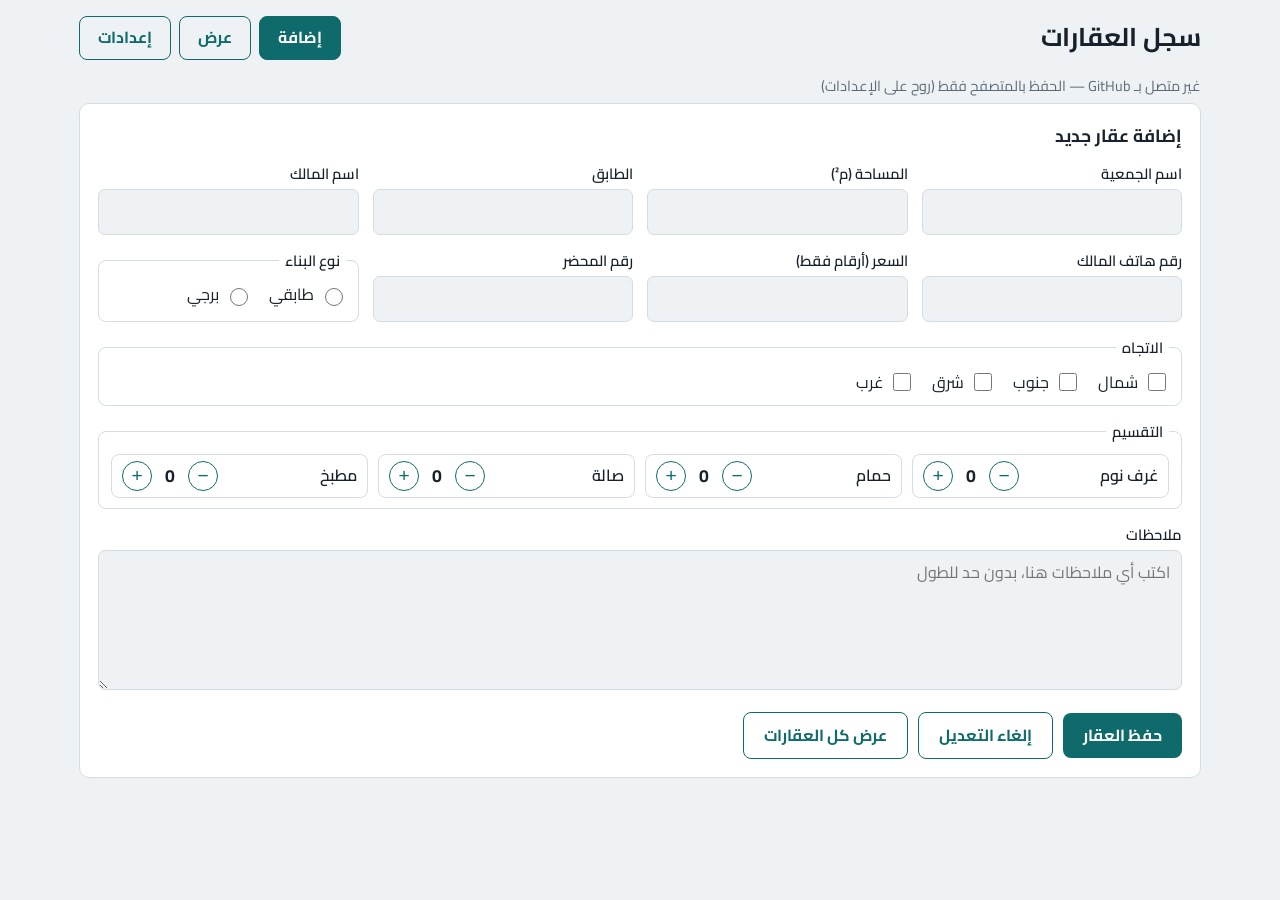
<file: index.html>
<!DOCTYPE html>
<html lang="ar" dir="rtl">
<head>
<meta charset="UTF-8">
<meta name="viewport" content="width=device-width, initial-scale=1">
<title>إضافة عقار</title>
<link href="https://fonts.googleapis.com/css2?family=Cairo:wght@400;600;700&display=swap" rel="stylesheet">
<link rel="stylesheet" href="css/style.css?v=3">
</head>
<body>
<div class="wrap">
<div class="top">
  <h1>سجل العقارات</h1>
  <nav><a href="index.html" class="on">إضافة</a><a href="view.html">عرض</a><a href="settings.html">إعدادات</a></nav>
</div>
<p class="stats" id="mode"></p>

<form id="f" class="card" autocomplete="off">
  <h2 id="ft">إضافة عقار جديد</h2>
  <div class="grid">
    <div><label class="t" for="assoc">اسم الجمعية</label><input type="text" id="assoc"></div>
    <div><label class="t" for="area">المساحة (م²)</label><input type="number" id="area" min="0" step="any" inputmode="decimal"></div>
    <div><label class="t" for="floor">الطابق</label><input type="text" id="floor"></div>
    <div><label class="t" for="owner">اسم المالك</label><input type="text" id="owner"></div>
    <div><label class="t" for="phone">رقم هاتف المالك</label><input type="tel" id="phone" inputmode="tel" dir="ltr" style="text-align:right"></div>
    <div><label class="t" for="price">السعر (أرقام فقط)</label><input type="number" id="price" min="0" step="any" inputmode="decimal"></div>
    <div><label class="t" for="rec">رقم المحضر</label><input type="text" id="rec"></div>

    <fieldset>
      <legend>نوع البناء</legend>
      <div class="opts">
        <label><input type="radio" name="btype" value="طابقي">طابقي</label>
        <label><input type="radio" name="btype" value="برجي">برجي</label>
      </div>
    </fieldset>

    <fieldset class="full">
      <legend>الاتجاه</legend>
      <div class="opts" id="dirs">
        <label><input type="checkbox" value="شمال">شمال</label>
        <label><input type="checkbox" value="جنوب">جنوب</label>
        <label><input type="checkbox" value="شرق">شرق</label>
        <label><input type="checkbox" value="غرب">غرب</label>
      </div>
    </fieldset>

    <fieldset class="full">
      <legend>التقسيم</legend>
      <div class="counters">
        <div class="ctr" data-k="bed"><b>غرف نوم</b><span><button type="button" data-d="-1" aria-label="إنقاص">−</button> <span class="n">0</span> <button type="button" data-d="1" aria-label="زيادة">+</button></span></div>
        <div class="ctr" data-k="bath"><b>حمام</b><span><button type="button" data-d="-1" aria-label="إنقاص">−</button> <span class="n">0</span> <button type="button" data-d="1" aria-label="زيادة">+</button></span></div>
        <div class="ctr" data-k="hall"><b>صالة</b><span><button type="button" data-d="-1" aria-label="إنقاص">−</button> <span class="n">0</span> <button type="button" data-d="1" aria-label="زيادة">+</button></span></div>
        <div class="ctr" data-k="kit"><b>مطبخ</b><span><button type="button" data-d="-1" aria-label="إنقاص">−</button> <span class="n">0</span> <button type="button" data-d="1" aria-label="زيادة">+</button></span></div>
      </div>
    </fieldset>

    <div class="full"><label class="t" for="notes">ملاحظات</label><textarea id="notes" placeholder="اكتب أي ملاحظات هنا، بدون حد للطول"></textarea></div>
  </div>
  <div class="row" style="margin-top:14px">
    <button class="btn" type="submit" id="save">حفظ العقار</button>
    <button class="btn sec" type="button" id="cancel" hidden>إلغاء التعديل</button>
    <a class="btn sec" href="view.html">عرض كل العقارات</a>
  </div>
</form>
</div>
<div class="toast" id="toast" role="status">تم الحفظ</div>
<script src="js/common.js?v=3"></script>
<script src="js/add.js?v=3"></script>
</body>
</html>
</file>
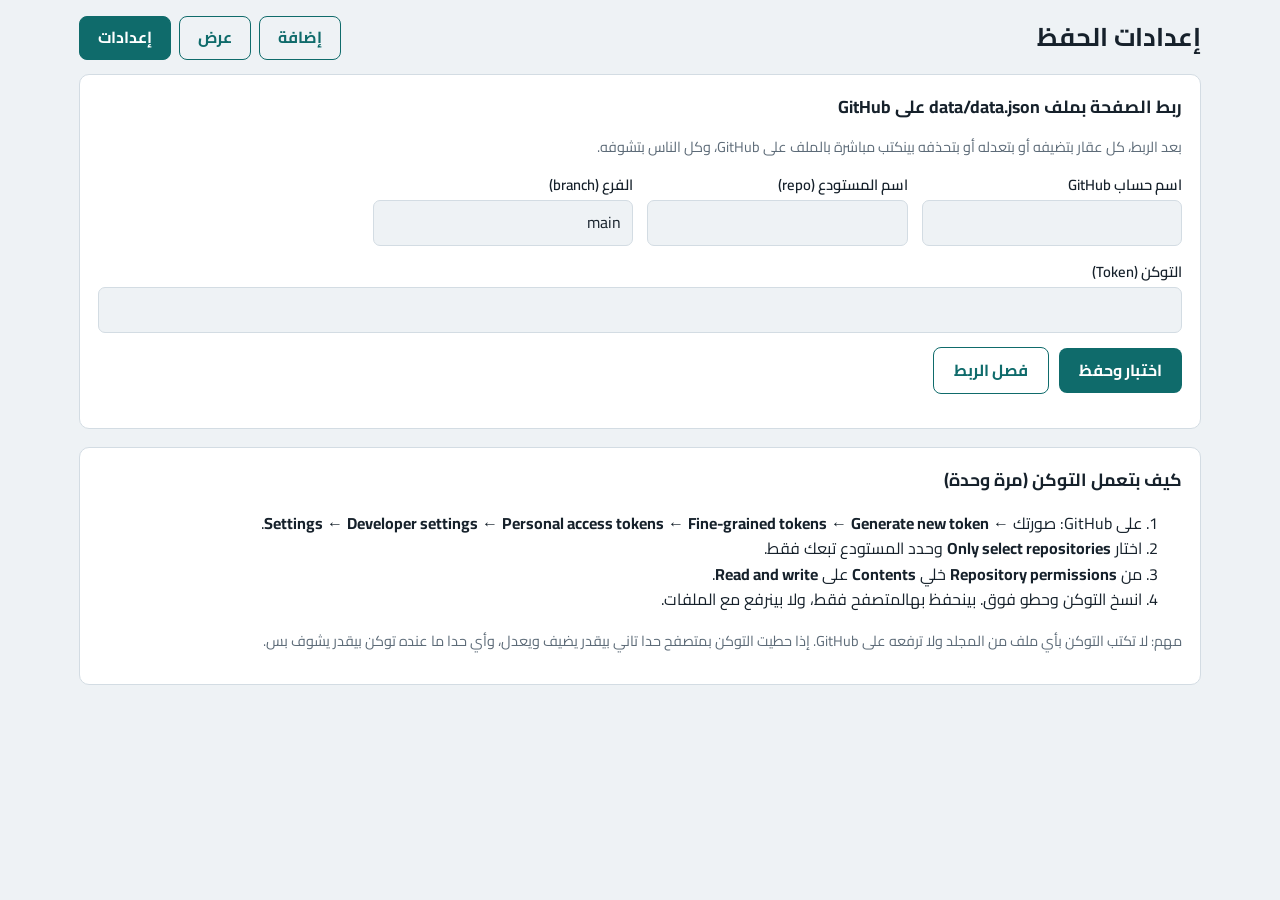
<file: settings.html>
<!DOCTYPE html>
<html lang="ar" dir="rtl">
<head>
<meta charset="UTF-8">
<meta name="viewport" content="width=device-width, initial-scale=1">
<title>إعدادات الحفظ على GitHub</title>
<link href="https://fonts.googleapis.com/css2?family=Cairo:wght@400;600;700&display=swap" rel="stylesheet">
<link rel="stylesheet" href="css/style.css?v=3">
</head>
<body>
<div class="wrap">
<div class="top">
  <h1>إعدادات الحفظ</h1>
  <nav><a href="index.html">إضافة</a><a href="view.html">عرض</a><a href="settings.html" class="on">إعدادات</a></nav>
</div>

<form id="f" class="card" autocomplete="off">
  <h2>ربط الصفحة بملف data/data.json على GitHub</h2>
  <p class="count">بعد الربط، كل عقار بتضيفه أو بتعدله أو بتحذفه بينكتب مباشرة بالملف على GitHub، وكل الناس بتشوفه.</p>
  <div class="grid">
    <div><label class="t" for="owner">اسم حساب GitHub</label><input type="text" id="owner" dir="ltr" style="text-align:right" required></div>
    <div><label class="t" for="repo">اسم المستودع (repo)</label><input type="text" id="repo" dir="ltr" style="text-align:right" required></div>
    <div><label class="t" for="branch">الفرع (branch)</label><input type="text" id="branch" dir="ltr" style="text-align:right" value="main"></div>
    <div class="full"><label class="t" for="token">التوكن (Token)</label><input type="password" id="token" dir="ltr" style="text-align:right;width:100%;padding:9px 11px;border:1px solid var(--line);border-radius:7px;background:var(--bg);color:var(--ink);font:inherit" required></div>
  </div>
  <div class="row" style="margin-top:14px">
    <button class="btn" type="submit">اختبار وحفظ</button>
    <button class="btn sec" type="button" id="off">فصل الربط</button>
  </div>
  <p id="msg" role="status" style="font-weight:600"></p>
</form>

<section class="card" id="share" hidden>
  <h2>رابط الإعداد للجوالات</h2>
  <p class="count">ابعت هالرابط لجوال، ولما يفتحه بيتربط لحاله بالمستودع بدون ما يكتب أي شي. الرابط فيه التوكن، فابعته لأشخاص بتثق فيهم فقط.</p>
  <div class="row"><input type="text" id="link" readonly dir="ltr" style="flex:1;min-width:220px"><button class="btn" type="button" id="copy">نسخ الرابط</button></div>
  <p id="cmsg" class="count" role="status"></p>
</section>

<section class="card">
  <h2>كيف بتعمل التوكن (مرة وحدة)</h2>
  <ol>
    <li>على GitHub: صورتك ← <b>Settings</b> ← <b>Developer settings</b> ← <b>Personal access tokens</b> ← <b>Fine-grained tokens</b> ← <b>Generate new token</b>.</li>
    <li>اختار <b>Only select repositories</b> وحدد المستودع تبعك فقط.</li>
    <li>من <b>Repository permissions</b> خلي <b>Contents</b> على <b>Read and write</b>.</li>
    <li>انسخ التوكن وحطو فوق. بينحفظ بهالمتصفح فقط، ولا بينرفع مع الملفات.</li>
  </ol>
  <p class="count">مهم: لا تكتب التوكن بأي ملف من المجلد ولا ترفعه على GitHub. إذا حطيت التوكن بمتصفح حدا تاني بيقدر يضيف ويعدل، وأي حدا ما عنده توكن بيقدر يشوف بس.</p>
</section>
</div>
<script src="js/common.js?v=3"></script>
<script src="js/settings.js?v=3"></script>
</body>
</html>
</file>
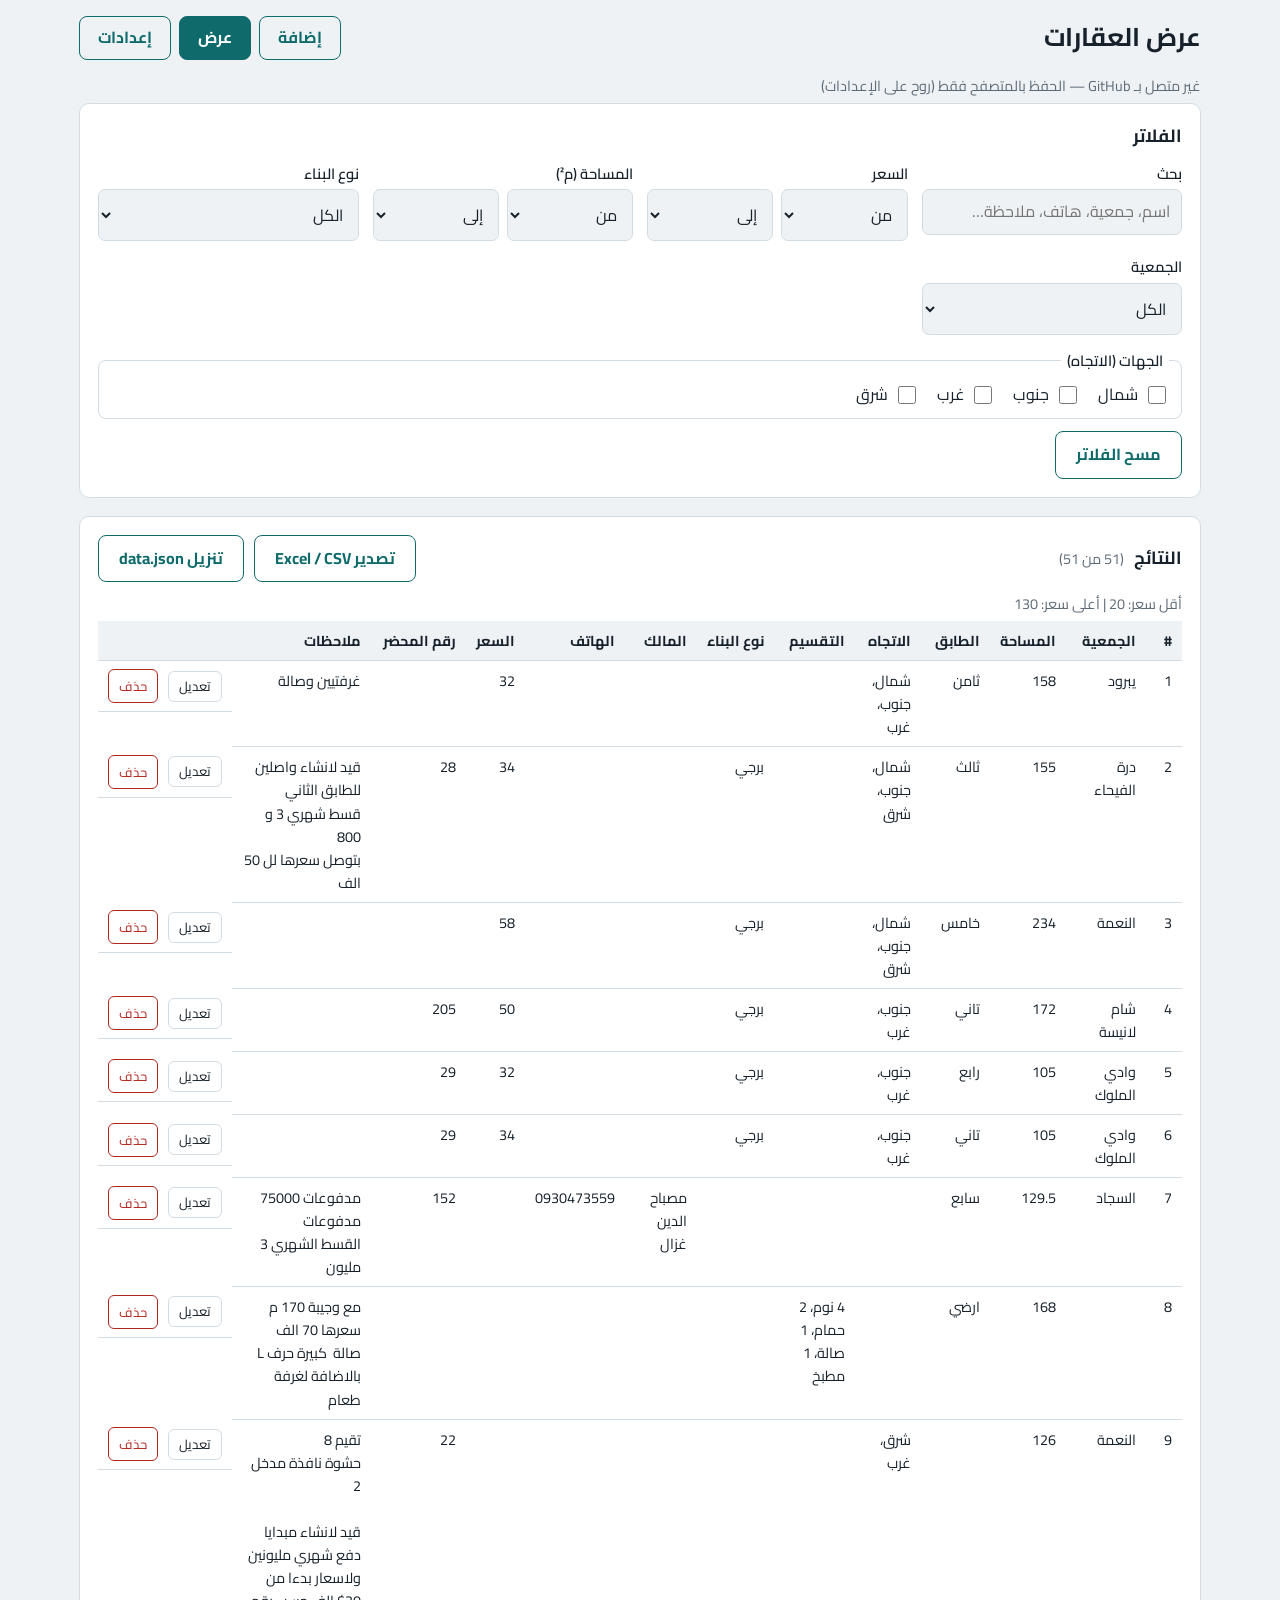
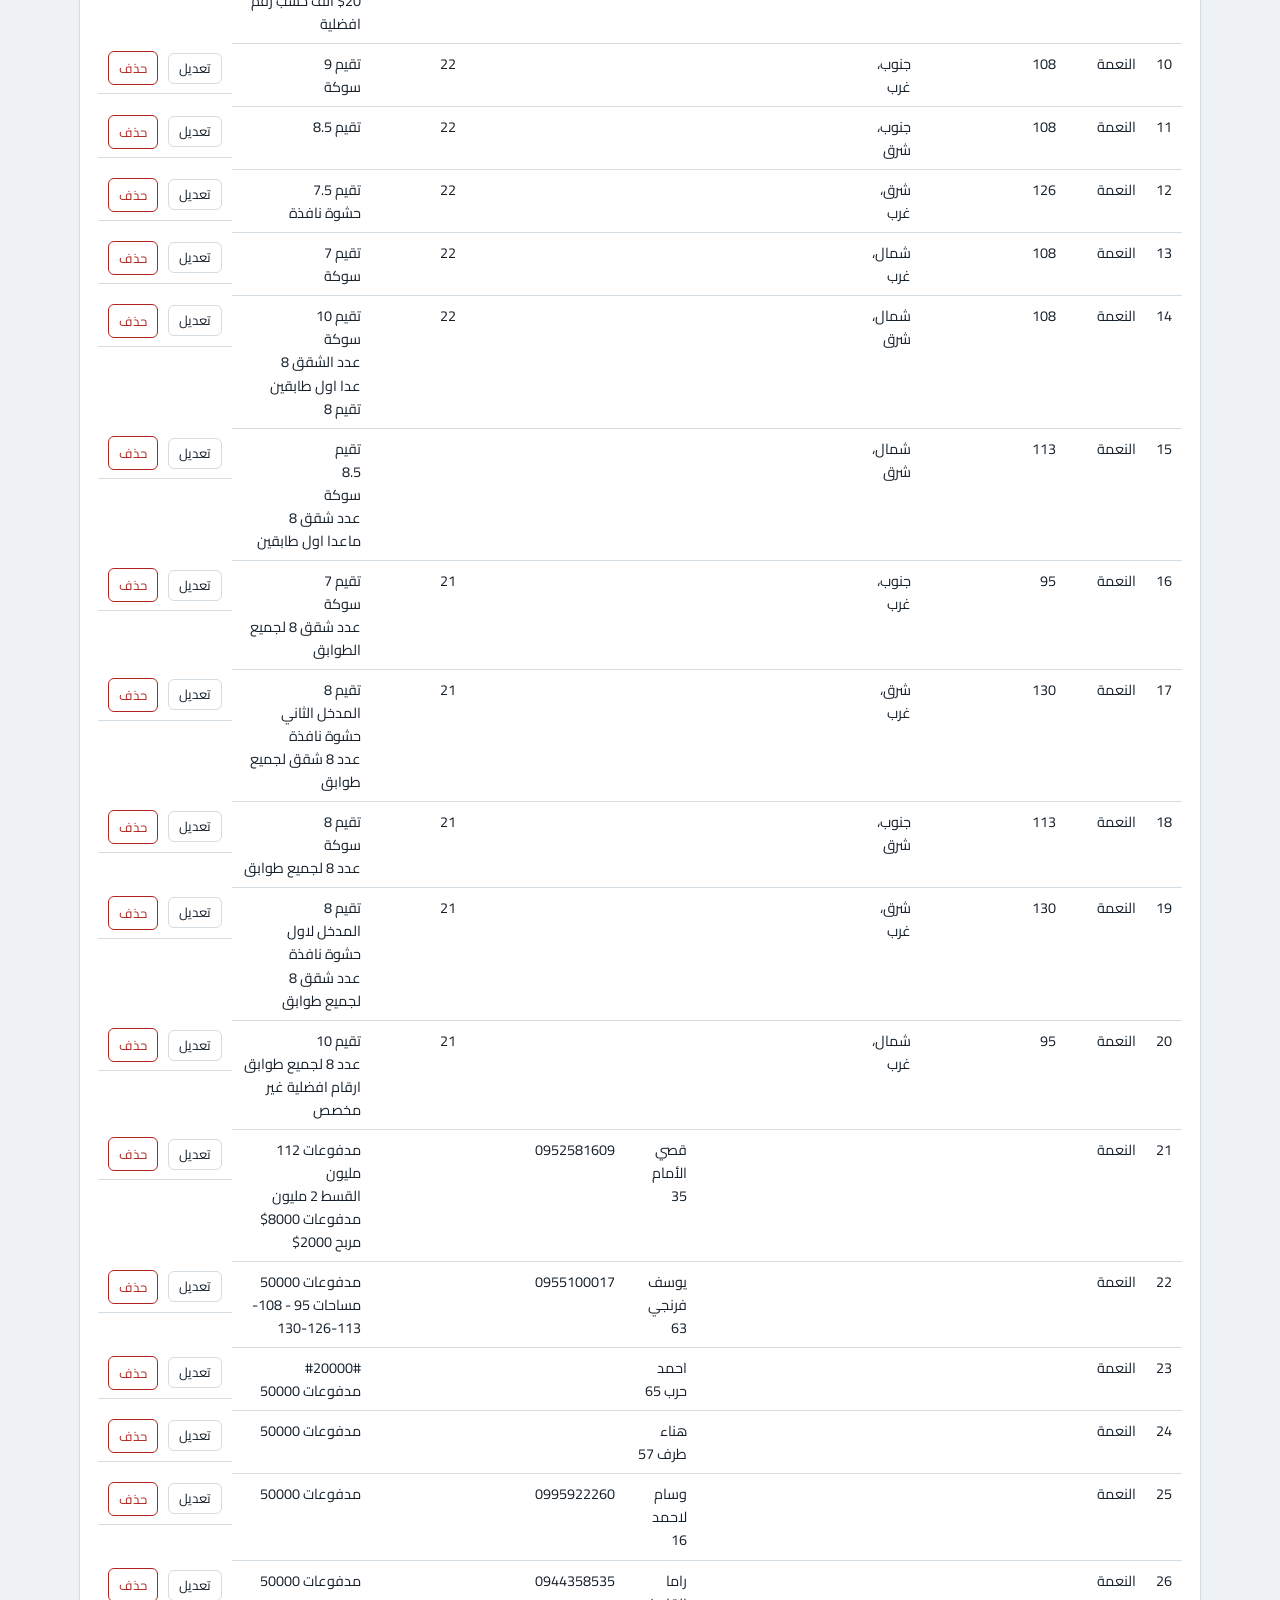
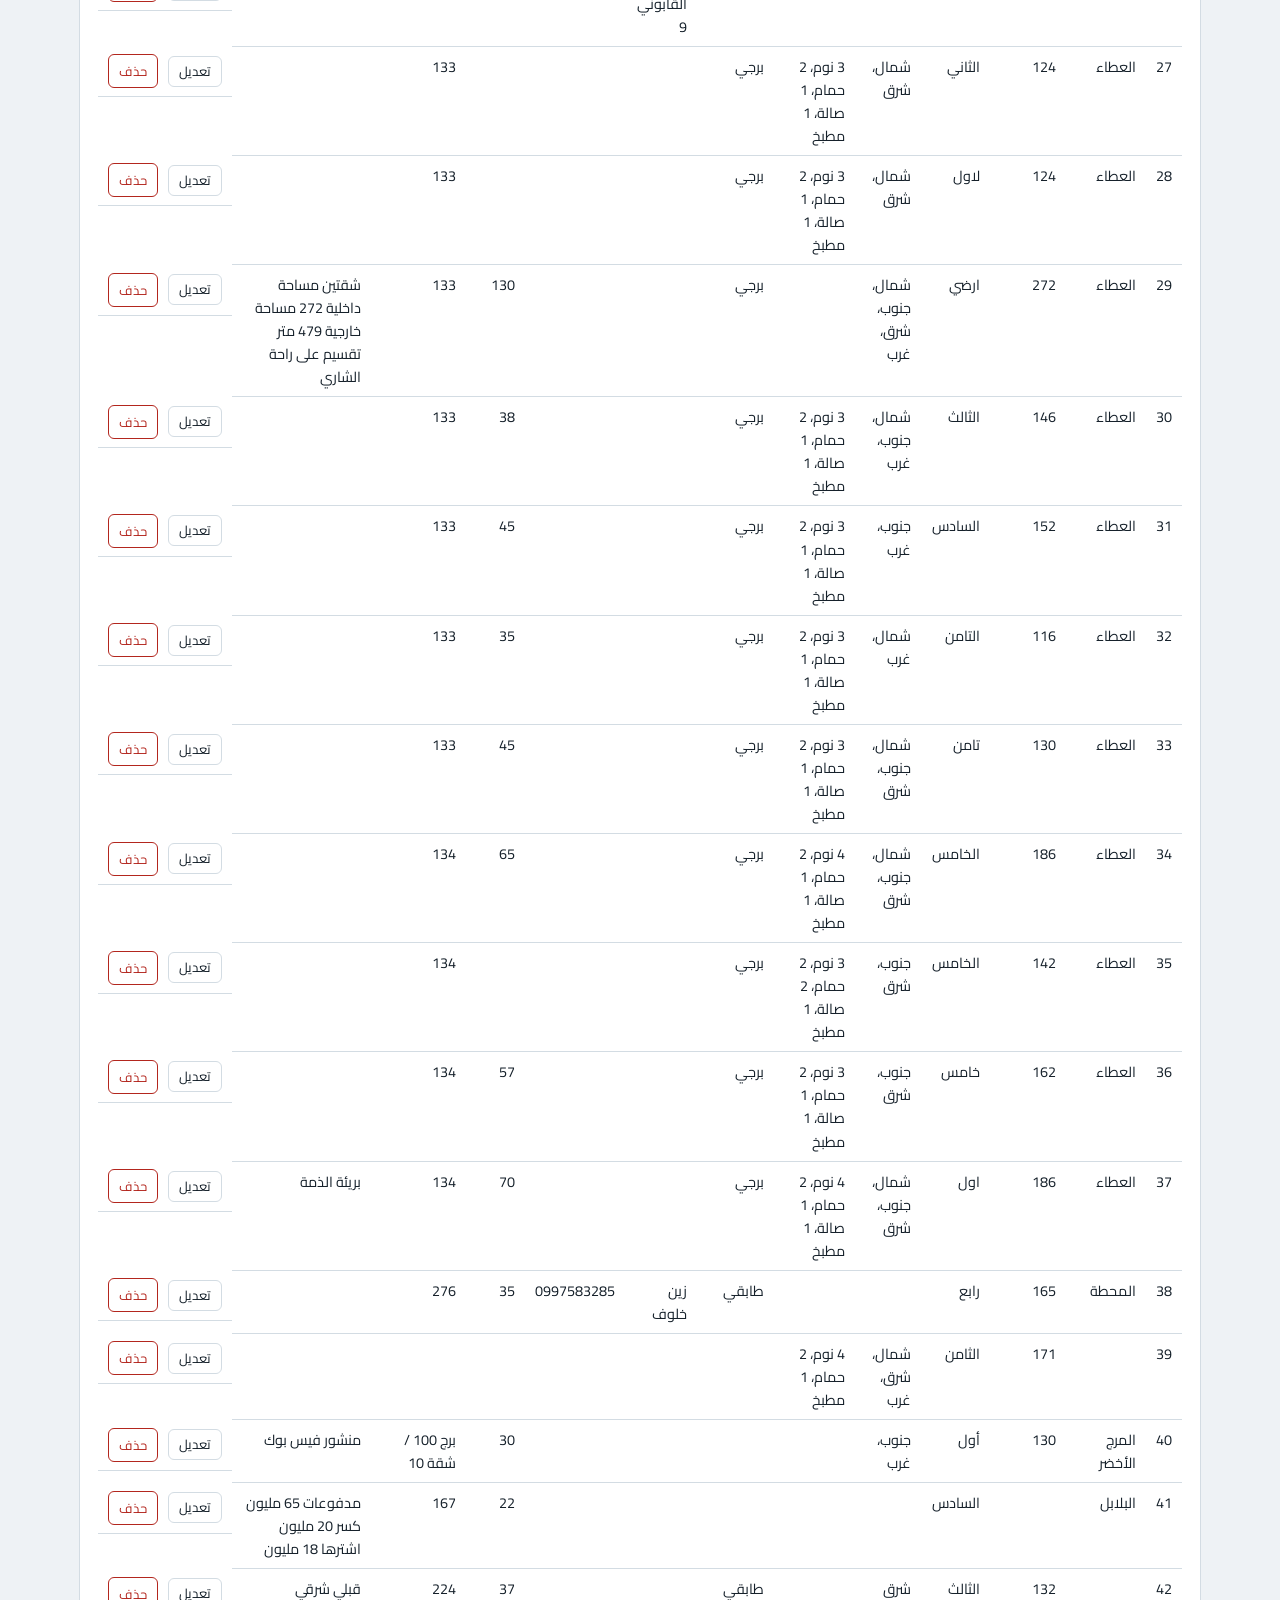
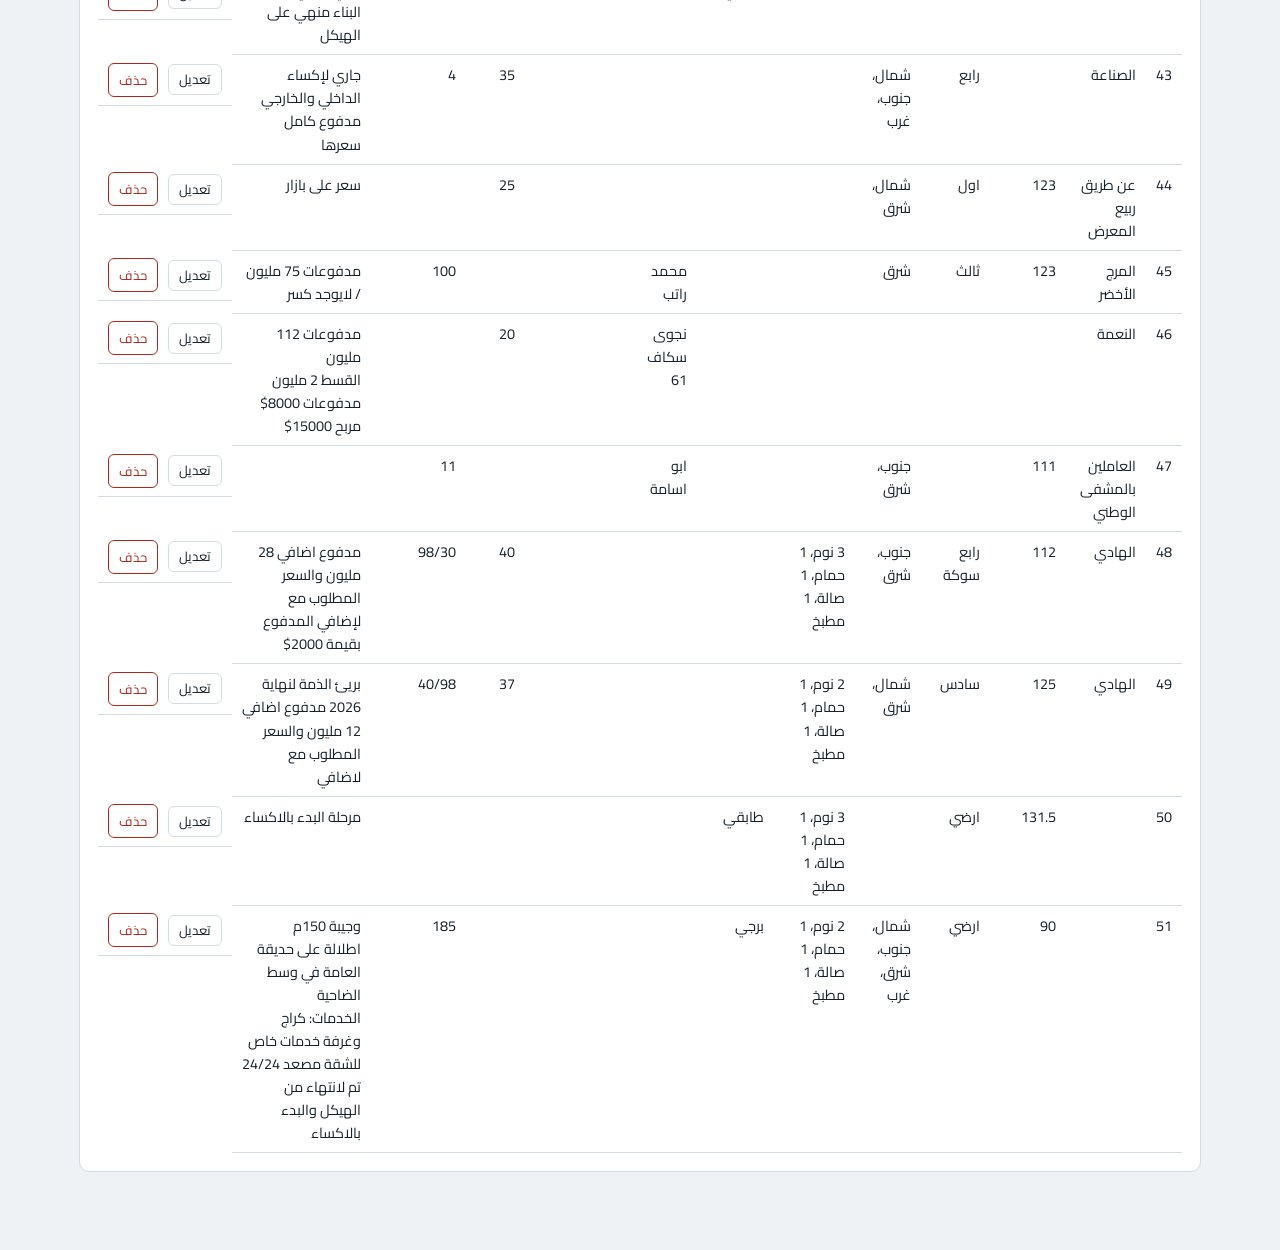
<file: view.html>
<!DOCTYPE html>
<html lang="ar" dir="rtl">
<head>
<meta charset="UTF-8">
<meta name="viewport" content="width=device-width, initial-scale=1">
<title>عرض العقارات</title>
<link href="https://fonts.googleapis.com/css2?family=Cairo:wght@400;600;700&display=swap" rel="stylesheet">
<link rel="stylesheet" href="css/style.css?v=3">
</head>
<body>
<div class="wrap">
<div class="top">
  <h1>عرض العقارات</h1>
  <nav><a href="index.html">إضافة</a><a href="view.html" class="on">عرض</a><a href="settings.html">إعدادات</a></nav>
</div>
<p class="stats" id="mode"></p>

<section class="card">
  <h2>الفلاتر</h2>
  <div class="grid">
    <div><label class="t" for="q">بحث</label><input type="text" id="q" placeholder="اسم، جمعية، هاتف، ملاحظة…"></div>
    <div>
      <label class="t">السعر</label>
      <div class="range"><select id="pmin" aria-label="السعر من"></select><select id="pmax" aria-label="السعر إلى"></select></div>
    </div>
    <div>
      <label class="t">المساحة (م²)</label>
      <div class="range"><select id="amin" aria-label="المساحة من"></select><select id="amax" aria-label="المساحة إلى"></select></div>
    </div>
    <div><label class="t" for="bt">نوع البناء</label><select id="bt"></select></div>
    <div><label class="t" for="assoc">الجمعية</label><select id="assoc"></select></div>
    <fieldset class="full">
      <legend>الجهات (الاتجاه)</legend>
      <div class="opts" id="dirs"></div>
    </fieldset>
  </div>
  <div class="row" style="margin-top:12px"><button class="btn sec" type="button" id="reset">مسح الفلاتر</button></div>
</section>

<section class="card">
  <div class="row between" style="margin-bottom:10px">
    <div class="row"><h2 style="margin:0">النتائج</h2><span class="count" id="cnt"></span></div>
    <div class="row">
      <button class="btn sec" type="button" id="csv">تصدير Excel / CSV</button>
      <button class="btn sec" type="button" id="json">تنزيل data.json</button>
    </div>
  </div>
  <p class="stats" id="stats"></p>
  <div class="scroll">
    <table>
      <thead><tr>
        <th>#</th><th>الجمعية</th><th>المساحة</th><th>الطابق</th><th>الاتجاه</th><th>التقسيم</th><th>نوع البناء</th>
        <th>المالك</th><th>الهاتف</th><th>السعر</th><th>رقم المحضر</th><th>ملاحظات</th><th></th>
      </tr></thead>
      <tbody id="tb"></tbody>
    </table>
  </div>
</section>
</div>
<script src="js/common.js?v=3"></script>
<script src="js/view.js?v=3"></script>
</body>
</html>
</file>
<file: css/style.css>
:root{--bg:#eef2f5;--card:#fff;--ink:#16212b;--mute:#5d6b78;--line:#d3dce3;--acc:#0f6b6b;--acc2:#0b5252;--danger:#b3261e}
@media (prefers-color-scheme:dark){:root{--bg:#10171d;--card:#18232c;--ink:#e8eef2;--mute:#9aabb8;--line:#2c3b47;--acc:#3fb6b0;--acc2:#5fd0ca;--danger:#ff8a80}}
*{box-sizing:border-box}
body{margin:0;background:var(--bg);color:var(--ink);font-family:'Cairo',Tahoma,Arial,sans-serif;line-height:1.6}
.wrap{max-width:1150px;margin:0 auto;padding:16px 14px 60px}
.top{display:flex;justify-content:space-between;align-items:center;flex-wrap:wrap;gap:10px;margin-bottom:14px}
h1{font-size:1.6rem;margin:0}
h2{font-size:1.1rem;margin:0 0 12px}
nav{display:flex;gap:8px}
nav a{padding:8px 18px;border-radius:8px;border:1px solid var(--acc);color:var(--acc);text-decoration:none;font-weight:700}
nav a.on,nav a:hover{background:var(--acc);color:#fff}
.card{background:var(--card);border:1px solid var(--line);border-radius:10px;padding:18px;margin-bottom:18px}
.grid{display:grid;grid-template-columns:repeat(auto-fit,minmax(220px,1fr));gap:14px}
.full{grid-column:1/-1}
label.t{display:block;font-weight:600;font-size:.92rem;margin-bottom:4px}
input[type=text],input[type=number],input[type=tel],textarea,select{width:100%;padding:9px 11px;border:1px solid var(--line);border-radius:7px;background:var(--bg);color:var(--ink);font:inherit}
input:focus,textarea:focus,select:focus,button:focus-visible,a:focus-visible{outline:2px solid var(--acc);outline-offset:1px}
textarea{min-height:140px;resize:vertical}
fieldset{border:1px solid var(--line);border-radius:8px;padding:10px 12px;margin:0;min-width:0}
legend{font-weight:600;font-size:.92rem;padding:0 6px}
.opts{display:flex;flex-wrap:wrap;gap:8px 18px}
.opts label{display:flex;align-items:center;gap:6px;cursor:pointer}
.opts input{width:18px;height:18px;accent-color:var(--acc)}
.counters{display:grid;grid-template-columns:repeat(auto-fit,minmax(150px,1fr));gap:10px}
.ctr{display:flex;align-items:center;justify-content:space-between;gap:8px;border:1px solid var(--line);border-radius:8px;padding:6px 10px}
.ctr b{font-weight:600}
.ctr .n{min-width:28px;text-align:center;font-size:1.1rem;font-weight:700;display:inline-block}
.ctr button{width:30px;height:30px;border-radius:50%;border:1px solid var(--acc);background:transparent;color:var(--acc);font-size:1.2rem;line-height:1;cursor:pointer}
.ctr button:hover{background:var(--acc);color:#fff}
.btn{padding:10px 20px;border-radius:8px;border:0;background:var(--acc);color:#fff;font:inherit;font-weight:700;cursor:pointer;text-decoration:none;display:inline-block}
.btn:hover{background:var(--acc2)}
.btn.sec{background:transparent;color:var(--acc);border:1px solid var(--acc)}
.btn.sec:hover{background:var(--acc);color:#fff}
.row{display:flex;gap:10px;flex-wrap:wrap;align-items:center}
.between{justify-content:space-between}
.scroll{overflow-x:auto}
table{border-collapse:collapse;width:100%;min-width:1000px;font-size:.9rem}
th,td{padding:8px 10px;border-bottom:1px solid var(--line);text-align:right;vertical-align:top}
th{background:var(--bg);font-weight:700;white-space:nowrap}
td.notes{max-width:260px;white-space:pre-wrap}
.sm{padding:4px 10px;font-size:.82rem;border-radius:6px;border:1px solid var(--line);background:transparent;color:var(--ink);cursor:pointer;font-family:inherit;text-decoration:none;display:inline-block}
.sm.del{color:var(--danger);border-color:var(--danger)}
.empty{color:var(--mute);text-align:center;padding:24px}
.count{color:var(--mute);font-size:.9rem}
.range{display:grid;grid-template-columns:1fr 1fr;gap:8px}
.toast{position:fixed;bottom:20px;left:50%;transform:translateX(-50%);background:var(--acc);color:#fff;padding:10px 22px;border-radius:8px;font-weight:700;display:none;z-index:9}
.stats{color:var(--mute);font-size:.9rem;margin:0 0 6px}
</file>
